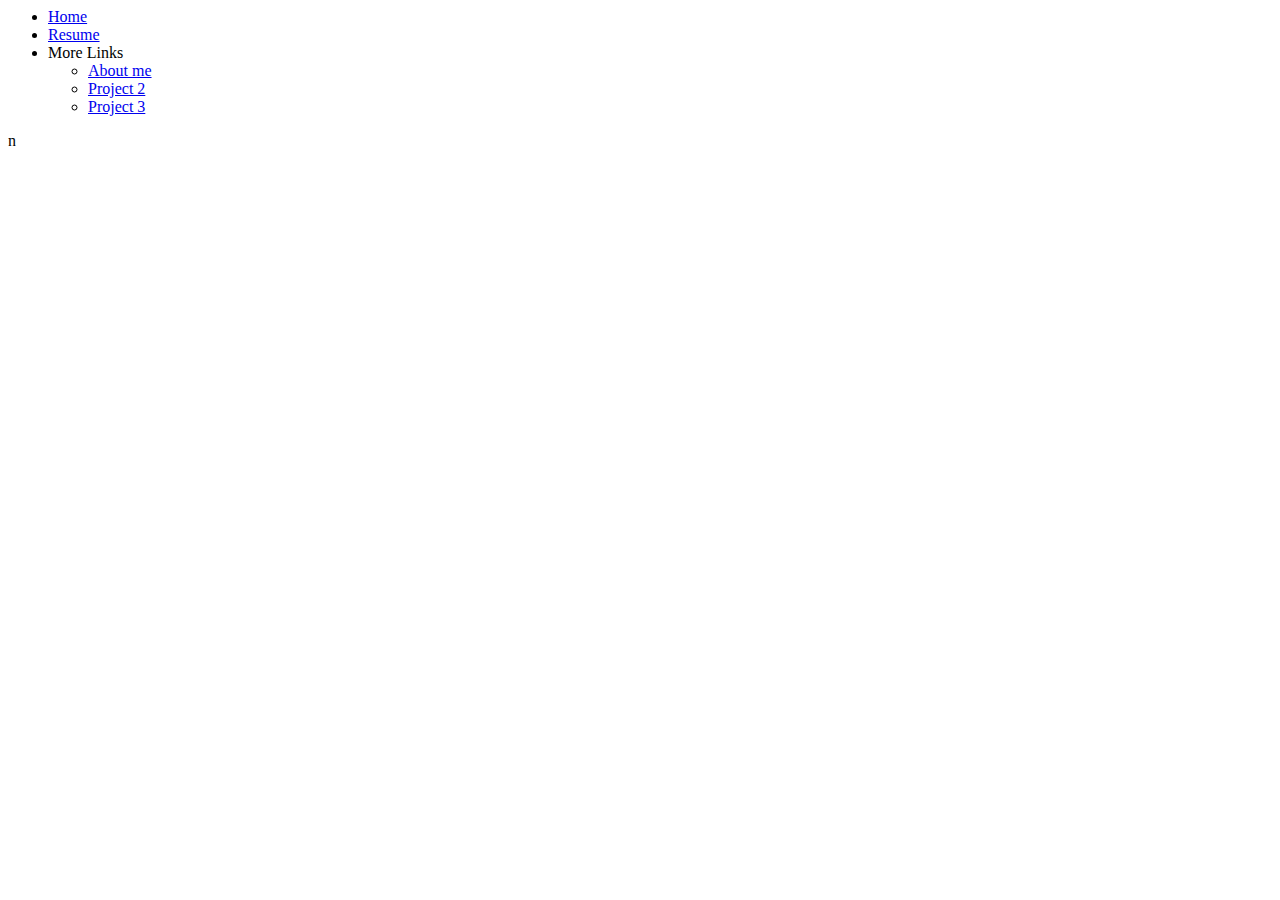
<file: index.html>
</head>
  <body>
    <ul class="navbar">
      <li><a href="/html">Home</a></li>
      <li><a href="resume">Resume</a></li>
      <li class = "dropdown">
        <div>More Links</div>
        <ul class="dropdown-content">
          <li><a href="#">About me</a></li>
          <li><a href="#">Project 2</a></li>
          <li><a href="#">Project 3</a></li>
        </ul>
      </li>

    </ul>
</body>



























</html>
 n   <body>
     <tr>
  <table>
<script>

var I_AM_A_CONST = 12;
//alert(math.pow(3,2));


var myValue = 5;

var myValue2 + 6;

alert(myValue2/myValue)

 alert(Math.pow(3,2));

var num + prompt ("Please emter a number")
alert(num=1);
alert(num);

//alert(num);

//take a users radius as input
//calculate the area if a circle;
//alert the result

//incriment the radius by one
//calculate the new area if the circle
//alert the result


    <script>
   </body>
 <html>
</file>
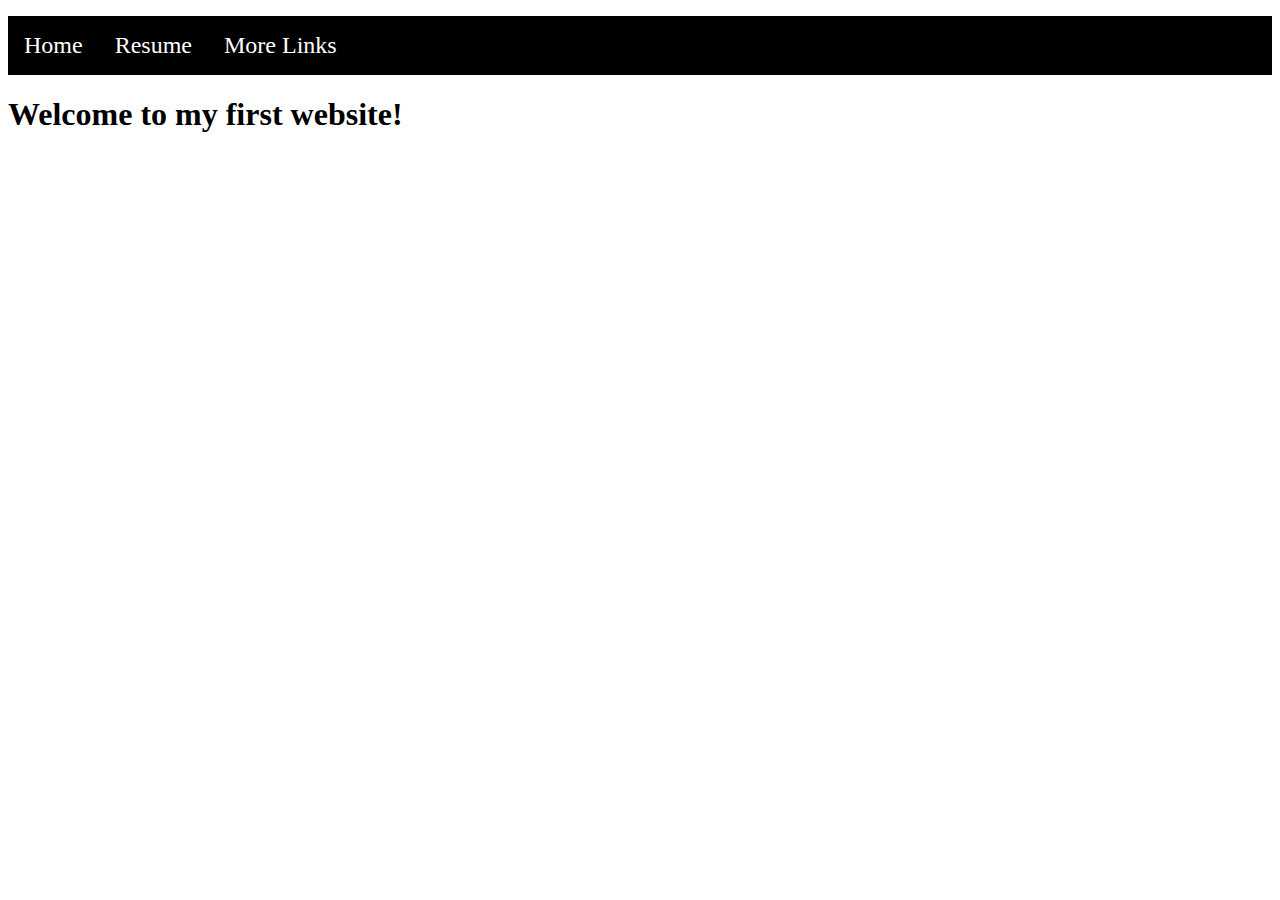
<file: resume.html>
<!DOCTYPE html>
<html>
  <head>
  <title>Home</title>
  <style>

    .navbar{
      list-style: none;
      background-color: black;
      overflow: hidden;
      padding: 0;
    }
    
    .navbar a, .dropdown div{
      text-decoration: none;
      color: white;
      font-size: 24px;
      padding: 16px;
      display: inline-block;
    }
    .navbar li{
      float: left;
    }

    .navbar li:hover{
      background-color: #001b75
    }

    .dropdown-content{
      list-style: none;
      padding: 0;
      display: none;
    }

    .dropdown-content li{
      float:none;
    }

    .dropdown:hover .dropdown-content{
      display: block;
    }

  </style>

  </head>
  <body>
    <ul class="navbar">
      <li><a href="/html">Home</a></li>
      <li><a href="resume">Resume</a></li>
      <li class = "dropdown">
        <div>More Links</div>
        <ul class="dropdown-content">
          <li><a href="#">About me</a></li>
          <li><a href="#">Project 2</a></li>
          <li><a href="#">Project 3</a></li>
        </ul>
      </li>

    </ul>


  </body>
</html>


<h1><b>Welcome to my first website!</b></h1>
</file>
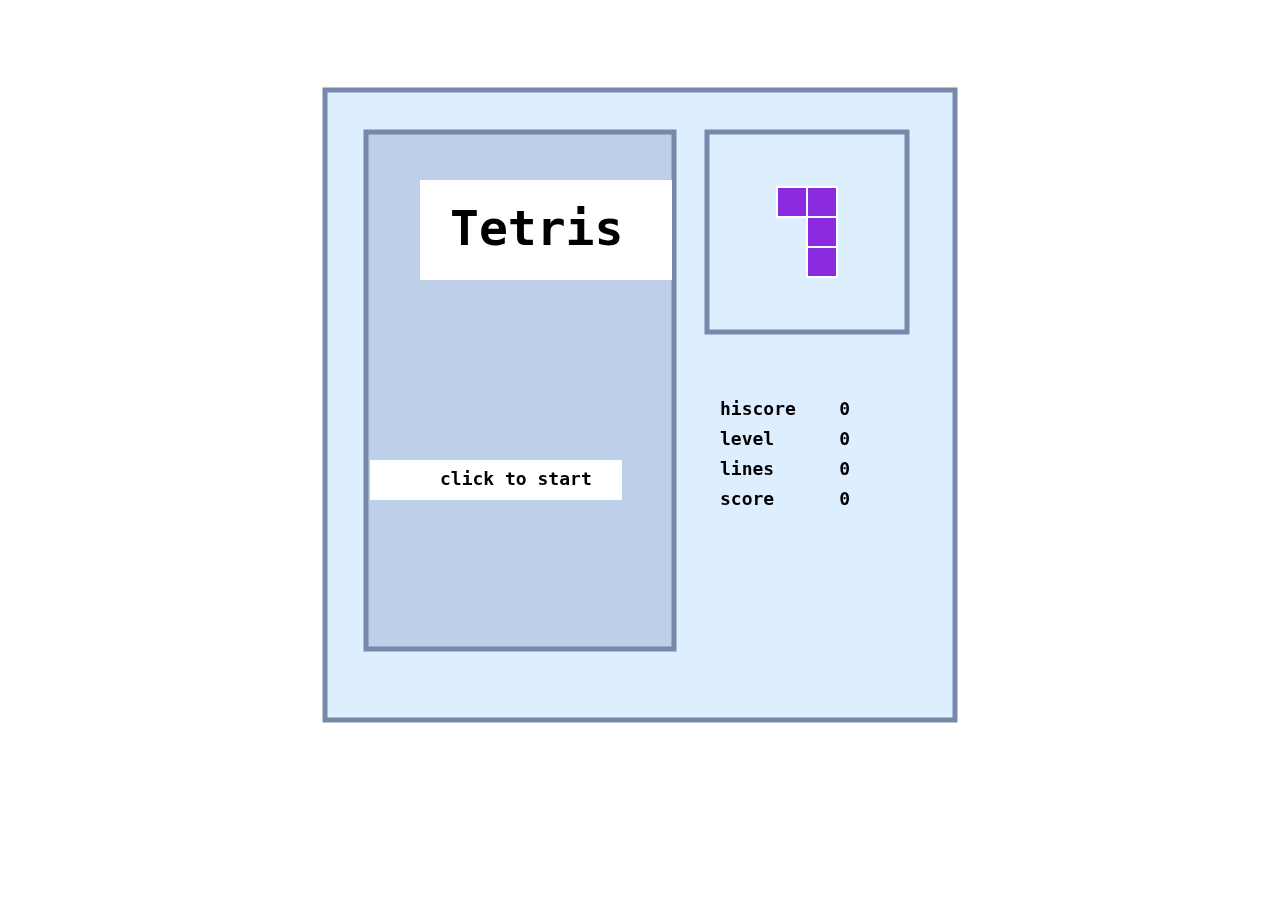
<file: Tetris.html>
<!DOCTYPE html>
<html lang='en'>

<head>
    <meta charset='UTF-8'>
    <style>
        canvas {
            position: absolute;
            top: 45%;
            left: 50%;
            width: 640px;
            height: 640px;
            margin: -320px 0 0 -320px;
        }
    </style>
</head>

<body>
    <canvas></canvas>
    <script>
        'use strict';
        var canvas = document.querySelector('canvas');
        canvas.width = 640;
        canvas.height = 640;

        var g = canvas.getContext('2d');

        var right = { x: 1, y: 0 };
        var down = { x: 0, y: 1 };
        var left = { x: -1, y: 0 };

        var EMPTY = -1;
        var BORDER = -2;

        var fallingShape;
        var nextShape;
        var dim = 640;
        var nRows = 18;
        var nCols = 12;
        var blockSize = 30;
        var topMargin = 50;
        var leftMargin = 20;
        var scoreX = 400;
        var scoreY = 330;
        var titleX = 130;
        var titleY = 160;
        var clickX = 120;
        var clickY = 400;
        var previewCenterX = 467;
        var previewCenterY = 97;
        var mainFont = 'bold 48px monospace';
        var smallFont = 'bold 18px monospace';
        var colors = ['green', 'red', 'blue', 'purple', 'orange', 'blueviolet', 'magenta'];
        var gridRect = { x: 46, y: 47, w: 308, h: 517 };
        var previewRect = { x: 387, y: 47, w: 200, h: 200 };
        var titleRect = { x: 100, y: 95, w: 252, h: 100 };
        var clickRect = { x: 50, y: 375, w: 252, h: 40 };
        var outerRect = { x: 5, y: 5, w: 630, h: 630 };
        var squareBorder = 'white';
        var titlebgColor = 'white';
        var textColor = 'black';
        var bgColor = '#DDEEFF';
        var gridColor = '#BECFEA';
        var gridBorderColor = '#7788AA';
        var largeStroke = 5;
        var smallStroke = 2;

        // position of falling shape
        var fallingShapeRow;
        var fallingShapeCol;

        var keyDown = false;
        var fastDown = false;

        var grid = [];
        var scoreboard = new Scoreboard();

        addEventListener('keydown', function (event) {
            if (!keyDown) {
                keyDown = true;

                if (scoreboard.isGameOver())
                    return;

                switch (event.key) {

                    case 'w':
                    case 'ArrowUp':
                        if (canRotate(fallingShape))
                            rotate(fallingShape);
                        break;

                    case 'a':
                    case 'ArrowLeft':
                        if (canMove(fallingShape, left))
                            move(left);
                        break;

                    case 'd':
                    case 'ArrowRight':
                        if (canMove(fallingShape, right))
                            move(right);
                        break;

                    case 's':
                    case 'ArrowDown':
                        if (!fastDown) {
                            fastDown = true;
                            while (canMove(fallingShape, down)) {
                                move(down);
                                draw();
                            }
                            shapeHasLanded();
                        }
                }
                draw();
            }
        });

        addEventListener('click', function () {
            startNewGame();
        });

        addEventListener('keyup', function () {
            keyDown = false;
            fastDown = false;
        });

        function canRotate(s) {
            if (s === Shapes.Square)
                return false;

            var pos = new Array(4);
            for (var i = 0; i < pos.length; i++) {
                pos[i] = s.pos[i].slice();
            }

            pos.forEach(function (row) {
                var tmp = row[0];
                row[0] = row[1];
                row[1] = -tmp;
            });

            return pos.every(function (p) {
                var newCol = fallingShapeCol + p[0];
                var newRow = fallingShapeRow + p[1];
                return grid[newRow][newCol] === EMPTY;
            });
        }

        function rotate(s) {
            if (s === Shapes.Square)
                return;

            s.pos.forEach(function (row) {
                var tmp = row[0];
                row[0] = row[1];
                row[1] = -tmp;
            });
        }

        function move(dir) {
            fallingShapeRow += dir.y;
            fallingShapeCol += dir.x;
        }

        function canMove(s, dir) {
            return s.pos.every(function (p) {
                var newCol = fallingShapeCol + dir.x + p[0];
                var newRow = fallingShapeRow + dir.y + p[1];
                return grid[newRow][newCol] === EMPTY;
            });
        }

        function shapeHasLanded() {
            addShape(fallingShape);
            if (fallingShapeRow < 2) {
                scoreboard.setGameOver();
                scoreboard.setTopscore();
            } else {
                scoreboard.addLines(removeLines());
            }
            selectShape();
        }

        function removeLines() {
            var count = 0;
            for (var r = 0; r < nRows - 1; r++) {
                for (var c = 1; c < nCols - 1; c++) {
                    if (grid[r][c] === EMPTY)
                        break;
                    if (c === nCols - 2) {
                        count++;
                        removeLine(r);
                    }
                }
            }
            return count;
        }

        function removeLine(line) {
            for (var c = 0; c < nCols; c++)
                grid[line][c] = EMPTY;

            for (var c = 0; c < nCols; c++) {
                for (var r = line; r > 0; r--)
                    grid[r][c] = grid[r - 1][c];
            }
        }

        function addShape(s) {
            s.pos.forEach(function (p) {
                grid[fallingShapeRow + p[1]][fallingShapeCol + p[0]] = s.ordinal;
            });
        }

        function Shape(shape, o) {
            this.shape = shape;
            this.pos = this.reset();
            this.ordinal = o;
        }

        var Shapes = {
            ZShape: [[0, -1], [0, 0], [-1, 0], [-1, 1]],
            SShape: [[0, -1], [0, 0], [1, 0], [1, 1]],
            IShape: [[0, -1], [0, 0], [0, 1], [0, 2]],
            TShape: [[-1, 0], [0, 0], [1, 0], [0, 1]],
            Square: [[0, 0], [1, 0], [0, 1], [1, 1]],
            LShape: [[-1, -1], [0, -1], [0, 0], [0, 1]],
            JShape: [[1, -1], [0, -1], [0, 0], [0, 1]]
        };

        function getRandomShape() {
            var keys = Object.keys(Shapes);
            var ord = Math.floor(Math.random() * keys.length);
            var shape = Shapes[keys[ord]];
            return new Shape(shape, ord);
        }

        Shape.prototype.reset = function () {
            this.pos = new Array(4);
            for (var i = 0; i < this.pos.length; i++) {
                this.pos[i] = this.shape[i].slice();
            }
            return this.pos;
        }

        function selectShape() {
            fallingShapeRow = 1;
            fallingShapeCol = 5;
            fallingShape = nextShape;
            nextShape = getRandomShape();
            if (fallingShape != null) {
                fallingShape.reset();
            }
        }

        function Scoreboard() {
            this.MAXLEVEL = 9;

            var level = 0;
            var lines = 0;
            var score = 0;
            var topscore = 0;
            var gameOver = true;

            this.reset = function () {
                this.setTopscore();
                level = lines = score = 0;
                gameOver = false;
            }

            this.setGameOver = function () {
                gameOver = true;
            }

            this.isGameOver = function () {
                return gameOver;
            }

            this.setTopscore = function () {
                if (score > topscore) {
                    topscore = score;
                }
            }

            this.getTopscore = function () {
                return topscore;
            }

            this.getSpeed = function () {

                switch (level) {
                    case 0: return 700;
                    case 1: return 600;
                    case 2: return 500;
                    case 3: return 400;
                    case 4: return 350;
                    case 5: return 300;
                    case 6: return 250;
                    case 7: return 200;
                    case 8: return 150;
                    case 9: return 100;
                    default: return 100;
                }
            }

            this.addScore = function (sc) {
                score += sc;
            }

            this.addLines = function (line) {

                switch (line) {
                    case 1:
                        this.addScore(10);
                        break;
                    case 2:
                        this.addScore(20);
                        break;
                    case 3:
                        this.addScore(30);
                        break;
                    case 4:
                        this.addScore(40);
                        break;
                    default:
                        return;
                }

                lines += line;
                if (lines > 10) {
                    this.addLevel();
                }
            }

            this.addLevel = function () {
                lines %= 10;
                if (level < this.MAXLEVEL) {
                    level++;
                }
            }

            this.getLevel = function () {
                return level;
            }

            this.getLines = function () {
                return lines;
            }

            this.getScore = function () {
                return score;
            }
        }

        function draw() {
            g.clearRect(0, 0, canvas.width, canvas.height);

            drawUI();

            if (scoreboard.isGameOver()) {
                drawStartScreen();
            } else {
                drawFallingShape();
            }
        }

        function drawStartScreen() {
            g.font = mainFont;

            fillRect(titleRect, titlebgColor);
            fillRect(clickRect, titlebgColor);

            g.fillStyle = textColor;
            g.fillText('Tetris', titleX, titleY);

            g.font = smallFont;
            g.fillText('click to start', clickX, clickY);
        }

        function fillRect(r, color) {
            g.fillStyle = color;
            g.fillRect(r.x, r.y, r.w, r.h);
        }

        function drawRect(r, color) {
            g.strokeStyle = color;
            g.strokeRect(r.x, r.y, r.w, r.h);
        }

        function drawSquare(colorIndex, r, c) {
            var bs = blockSize;
            g.fillStyle = colors[colorIndex];
            g.fillRect(leftMargin + c * bs, topMargin + r * bs, bs, bs);

            g.lineWidth = smallStroke;
            g.strokeStyle = squareBorder;
            g.strokeRect(leftMargin + c * bs, topMargin + r * bs, bs, bs);
        }

        function drawUI() {

            // background
            fillRect(outerRect, bgColor);
            fillRect(gridRect, gridColor);

            // the blocks dropped in the grid
            for (var r = 0; r < nRows; r++) {
                for (var c = 0; c < nCols; c++) {
                    var idx = grid[r][c];
                    if (idx > EMPTY)
                        drawSquare(idx, r, c);
                }
            }

            // the borders of grid and preview panel
            g.lineWidth = largeStroke;
            drawRect(gridRect, gridBorderColor);
            drawRect(previewRect, gridBorderColor);
            drawRect(outerRect, gridBorderColor);

            // scoreboard
            g.fillStyle = textColor;
            g.font = smallFont;
            g.fillText('hiscore    ' + scoreboard.getTopscore(), scoreX, scoreY);
            g.fillText('level      ' + scoreboard.getLevel(), scoreX, scoreY + 30);
            g.fillText('lines      ' + scoreboard.getLines(), scoreX, scoreY + 60);
            g.fillText('score      ' + scoreboard.getScore(), scoreX, scoreY + 90);

            // preview
            var minX = 5, minY = 5, maxX = 0, maxY = 0;
            nextShape.pos.forEach(function (p) {
                minX = Math.min(minX, p[0]);
                minY = Math.min(minY, p[1]);
                maxX = Math.max(maxX, p[0]);
                maxY = Math.max(maxY, p[1]);
            });
            var cx = previewCenterX - ((minX + maxX + 1) / 2.0 * blockSize);
            var cy = previewCenterY - ((minY + maxY + 1) / 2.0 * blockSize);

            g.translate(cx, cy);
            nextShape.shape.forEach(function (p) {
                drawSquare(nextShape.ordinal, p[1], p[0]);
            });
            g.translate(-cx, -cy);
        }

        function drawFallingShape() {
            var idx = fallingShape.ordinal;
            fallingShape.pos.forEach(function (p) {
                drawSquare(idx, fallingShapeRow + p[1], fallingShapeCol + p[0]);
            });
        }

       function animate(lastFrameTime) {
            var requestId = requestAnimationFrame(function () {
                animate(lastFrameTime);
            });

            var time = new Date().getTime();
            var delay = scoreboard.getSpeed();

            if (lastFrameTime + delay < time) {

                if (!scoreboard.isGameOver()) {

                    if (canMove(fallingShape, down)) {
                        move(down);
                    } else {
                        shapeHasLanded();
                    }
                    draw();
                    lastFrameTime = time;

                } else {
                    cancelAnimationFrame(requestId);
                }
            }
        }

        function startNewGame() {
            initGrid();
            selectShape();
            scoreboard.reset();
            animate(-1);
        }

        function initGrid() {
            function fill(arr, value) {
                for (var i = 0; i < arr.length; i++) {
                    arr[i] = value;
                }
            }
            for (var r = 0; r < nRows; r++) {
                grid[r] = new Array(nCols);
                fill(grid[r], EMPTY);
                for (var c = 0; c < nCols; c++) {
                    if (c === 0 || c === nCols - 1 || r === nRows - 1)
                        grid[r][c] = BORDER;
                }
            }
        }

        function init() {
            initGrid();
            selectShape();
            draw();
        }

        init();
    </script>

</body>

</html>
</file>
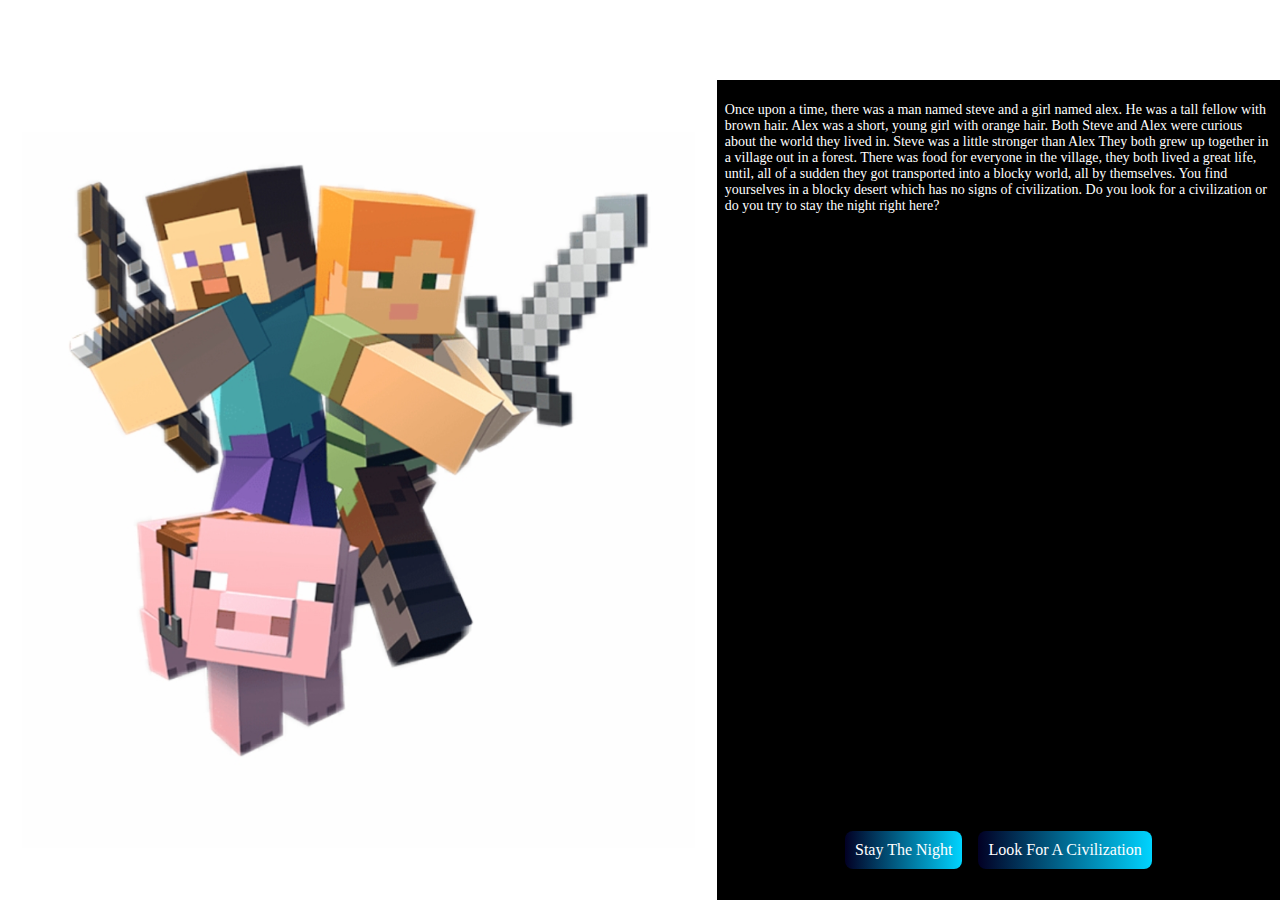
<file: textadventure.html>
<!DOCTYPE html>
<html>
<head>
<title>Page Title</title>

<style>
 #container{
        position: absolute;
        top: 80px;
        bottom: 0px;
        left: 0px;
        right: 0px;
        background-color: white;
        border
    }

    #leftpane{
        width: 56%;
        height: 100%;
        float: left;
        display: flex;
        align-items: center;
        justify-content: center;
    }

    #rightpane{
        width: 44%;
        height: 100%;
        float: left;
        background-color: black;
    }

    #storytext{
        position: absolute;
        bottom: 100px;
        top: 0px;
        left: 56%;
        right: 0px;
        justify-content: center;
        padding: 8px;
    }

    #choices{
        position: absolute;
        bottom: 0px;
        left: 56%;
        right: 0px;
        height: 100px;
        display: flex;
        align-items: center;
        justify-content: center;
    }

    #b1, #b2, #b3, #b4{
        display: inline-block;
        background-color: purple;
        background: rgb(2,0,36);
background: linear-gradient(90deg, rgba(2,0,36,1) 0%, rgba(0,212,255,1) 100%);
        color: white;
        font-size: 16px;
        padding: 10px;
        border-radius: 8px;
        text-decoration: none;
        margin: 8px;
    }

    #ptext1{
        color: white;
        font-size: 14px;
    }
    #ptext2{
        color: white;
        font-size: 14px;
    }
    #ptext3{
        color: white;
        font-size: 14px;
    }
    #ptext4{
        color: white;
        font-size: 14px;
    }

    #storyimg{
        max-height: 94%;
        max-width: 94%;
        width: 94%; 
    }

</style>
<body>
    <div id='container'>
        <div id='leftpane'>
            <img id='storyimg' src="images/Alex and Steve.PNG">
        </div>

        <div id='rightpane'>
            <div id='storytext'>
                <p id='ptext1'></p>
                <p id='ptext2'></p>
                <p id='ptext3'></p>
                <p id='ptext4'></p>
            </div>
            <div id='choices'>
                <a id='b1' onclick="bclick(1)" href="#">Choice 1</a>
                <a id='b2' onclick="bclick(2)" href="#">Choice 2</a>
                <a id='b3' onclick="bclick(3)" href="#">Choice 3</a>
                <a id='b4' onclick="bclick(4)" href="#">Choice 4</a>
            </div>
        </div>
    </div>

<script>
var pic = document.getElementById('storyimg');
    var ptext1 = document.getElementById('ptext1');
    var ptext2 = document.getElementById('ptext2');
    var ptext3 = document.getElementById('ptext3');
    var ptext4 = document.getElementById('ptext4');
    var b1 = document.getElementById('b1');
    var b2 = document.getElementById('b2');
    var b3 = document.getElementById('b3');
    var b4 = document.getElementById('b4');
    var state = "intro";
    intro();

    function intro(){
        pic.src = "images/Alex and Steve.PNG";
        ptext1.innerHTML = "Once upon a time, there was a man named steve and a girl named alex. He was a tall fellow with brown hair. Alex was a short, young girl with orange hair. Both Steve and Alex were  curious about the world they lived in. Steve was a little stronger than Alex  They both grew up together in a village out in a forest. There was food for everyone in the village, they both lived a great life, until, all of a sudden they got transported into a blocky world, all by themselves. You find yourselves in a blocky desert which has no signs of civilization. Do you look for a civilization or do you try to stay the night right here?";
        ptext2.innerHTML = "";
        ptext3.innerHTML = "";
        ptext4.innerHTML = "";
        b1.innerHTML = "Stay The Night";
        b2.innerHTML = "Look For A Civilization";
        b1.style.display = "block";
        b2.style.display = "block";
        b3.style.display = "none";
        b4.style.display = "none";
        
    }

    function stayTheNight1(){
        pic.src = "images/village.jpg";
        ptext1.innerHTML = "You went out to stay the night with no shelter, so Steve and Alex died to zombies";
        ptext2.innerHTML = "";
        ptext3.innerHTML = "";
        ptext4.innerHTML = "";
        b1.innerHTML = "Play Again?";
        b2.innerHTML = "";
        b3.innerHTML = "";
        b1.style.display = "block";
        b2.style.display = "none";
        b3.style.display = "none";
        b4.style.display = "none";
    }
        function lookForCivilization(){
        pic.src = "images/binoculars.jpg";
        ptext1.innerHTML = "Do you search as far as the eye can see or do you walk a short distance?";
        ptext2.innerHTML = "";
        ptext3.innerHTML = "";
        ptext4.innerHTML = "";
        b1.innerHTML = "Search As Far As The Eye Can See";
        b2.innerHTML = "Search A Small Distance";
        b3.innerHTML = "";
        b1.style.display = "block";
        b2.style.display = "block";
        b3.style.display = "none";
        b4.style.display = "none"; 
    }
        function shortDistance(){
        pic.src = "images/desert.png.jpg";
        ptext1.innerHTML = "You find nothing. Do you choose to walk farther?";
        ptext2.innerHTML = "";
        ptext3.innerHTML = "";
        ptext4.innerHTML = "";
        b1.innerHTML = "Dont Walk Further";
        b2.innerHTML = "Choose To Walk Further";
        b3.innerHTML = "";
        b1.style.display = "block";
        b2.style.display = "block";
        b3.style.display = "none";
        b4.style.display = "none"; 
    }

    //state machine
    function bclick(button){
        if(state == "intro"){
            if(button == 1){
                stayTheNight1();
                state = "stayTheNightDead1"
            }
            else if(button == 2){
                lookForCivilization();
                state = "lookForCivilization"
            }
        }
         else if(state == "stayTheNightDead1")
            if (button == 1){
                intro();
                state = "intro"
            }
         else if(state == "lookForCivilization"){
            if (button == 2){
                shortDistance();
                state = "shortDistance"
            }
         }
        return false;
    }

</script>
</file>
